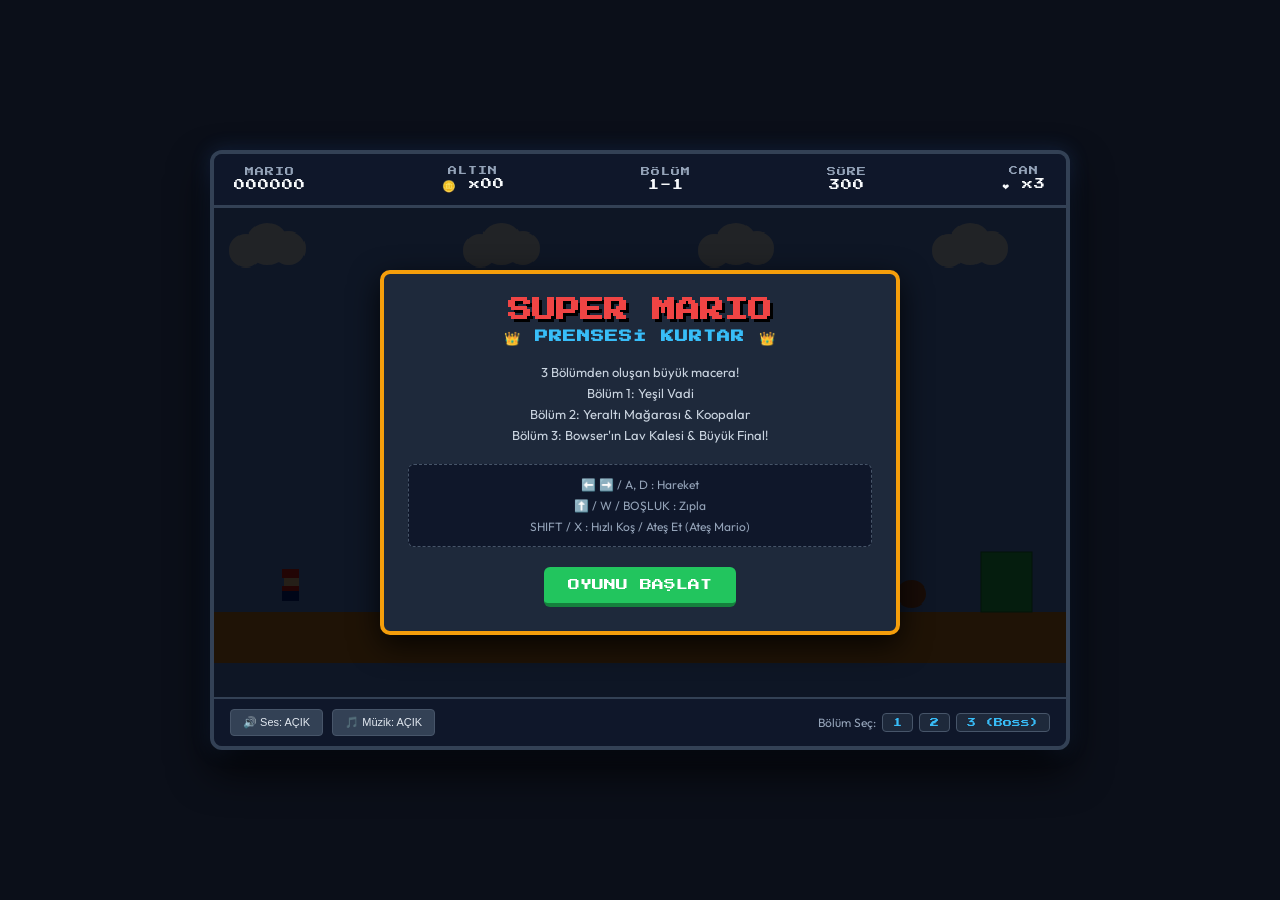
<file: public/standalone/index.html>
<!DOCTYPE html>
<html lang="tr">
<head>
  <meta charset="UTF-8">
  <meta name="viewport" content="width=device-width, initial-scale=1.0, maximum-scale=1.0, user-scalable=no">
  <title>Super Mario: Prensesi Kurtar (3 Bölümlü Macera)</title>
  <link rel="preconnect" href="https://fonts.googleapis.com">
  <link rel="preconnect" href="https://fonts.gstatic.com" crossorigin>
  <link href="https://fonts.googleapis.com/css2?family=Press+Start+2P&family=Outfit:wght@400;600;700;800&display=swap" rel="stylesheet">
  <link rel="stylesheet" href="style.css">
</head>
<body>
  <div class="arcade-cabinet">
    <!-- Header HUD -->
    <header class="game-header">
      <div class="hud-item">
        <span class="hud-label">MARIO</span>
        <span class="hud-value" id="hud-score">000000</span>
      </div>
      <div class="hud-item">
        <span class="hud-label">ALTIN</span>
        <span class="hud-value" id="hud-coins">🪙 x00</span>
      </div>
      <div class="hud-item">
        <span class="hud-label">BÖLÜM</span>
        <span class="hud-value" id="hud-level">1-1</span>
      </div>
      <div class="hud-item">
        <span class="hud-label">SÜRE</span>
        <span class="hud-value" id="hud-time">300</span>
      </div>
      <div class="hud-item">
        <span class="hud-label">CAN</span>
        <span class="hud-value" id="hud-lives">❤️ x3</span>
      </div>
    </header>

    <!-- Canvas Viewport -->
    <div class="canvas-wrapper">
      <canvas id="gameCanvas" width="800" height="460"></canvas>
      
      <!-- Overlay Menus -->
      <div id="start-overlay" class="game-overlay">
        <div class="overlay-card">
          <h1 class="pixel-title">SUPER MARIO</h1>
          <h2 class="pixel-subtitle">👑 PRENSESİ KURTAR 👑</h2>
          <p class="story-desc">
            3 Bölümden oluşan büyük macera!<br>
            Bölüm 1: Yeşil Vadi<br>
            Bölüm 2: Yeraltı Mağarası & Koopalar<br>
            Bölüm 3: Bowser'ın Lav Kalesi & Büyük Final!
          </p>
          <div class="controls-guide">
            <div>⬅️ ➡️ / A, D : Hareket</div>
            <div>⬆️ / W / BOŞLUK : Zıpla</div>
            <div>SHIFT / X : Hızlı Koş / Ateş Et (Ateş Mario)</div>
          </div>
          <button id="btn-start" class="btn-retro">OYUNU BAŞLAT</button>
        </div>
      </div>

      <div id="gameover-overlay" class="game-overlay hidden">
        <div class="overlay-card danger">
          <h1 class="pixel-title text-red">OYUN BİTTİ</h1>
          <p>Bowser ve canavarlar kazandı... Ama pes etmek yok!</p>
          <button id="btn-restart" class="btn-retro">TEKRAR DENE</button>
        </div>
      </div>

      <div id="victory-overlay" class="game-overlay hidden">
        <div class="overlay-card success">
          <h1 class="pixel-title text-gold">🎉 TEBRİKLER! 🎉</h1>
          <h2 class="pixel-subtitle">PRENSES PEACH KURTARILDI!</h2>
          <div class="peach-avatar">💖 👑 💖</div>
          <p class="story-desc">
            "Teşekkürler Mario!<br>
            Bowser'ı lavlara düşürdün ve beni zindandan kurtardın.<br>
            Mantar Krallığı sana minnettar!"
          </p>
          <div id="final-stats" class="final-stats">Skor: 0</div>
          <button id="btn-play-again" class="btn-retro">BAŞTAN OYNA</button>
        </div>
      </div>
    </div>

    <!-- Quick Tool Buttons -->
    <div class="game-toolbar">
      <div class="toolbar-left">
        <button id="btn-sound" class="tool-btn">🔊 Ses: AÇIK</button>
        <button id="btn-music" class="tool-btn">🎵 Müzik: AÇIK</button>
      </div>
      <div class="toolbar-right">
        <span>Bölüm Seç:</span>
        <button class="level-jump-btn" data-level="1">1</button>
        <button class="level-jump-btn" data-level="2">2</button>
        <button class="level-jump-btn" data-level="3">3 (Boss)</button>
      </div>
    </div>

    <!-- Mobile Touch Controls -->
    <div class="mobile-controls">
      <div class="dpad">
        <button id="touch-left" class="dpad-btn">◀</button>
        <button id="touch-right" class="dpad-btn">▶</button>
      </div>
      <div class="action-buttons">
        <button id="touch-fire" class="action-btn btn-b">B (Ateş)</button>
        <button id="touch-jump" class="action-btn btn-a">A (Zıpla)</button>
      </div>
    </div>
  </div>

  <script src="game.js"></script>
</body>
</html>
</file>
<file: public/standalone/style.css>
/* Standalone Retro Mario Styling */
* {
  box-sizing: border-box;
  margin: 0;
  padding: 0;
  user-select: none;
  -webkit-user-select: none;
}

body {
  background-color: #0b0f19;
  color: #ffffff;
  font-family: 'Outfit', sans-serif;
  min-height: 100vh;
  display: flex;
  justify-content: center;
  align-items: center;
  padding: 10px;
}

.arcade-cabinet {
  width: 100%;
  max-width: 860px;
  background: #1e293b;
  border: 4px solid #334155;
  border-radius: 12px;
  box-shadow: 0 20px 40px rgba(0,0,0,0.8), 0 0 20px rgba(59, 130, 246, 0.2);
  overflow: hidden;
  display: flex;
  flex-direction: column;
}

/* Header HUD */
.game-header {
  background: #0f172a;
  padding: 12px 20px;
  display: flex;
  justify-content: space-between;
  align-items: center;
  border-bottom: 3px solid #334155;
  font-family: 'Press Start 2P', monospace;
  font-size: 11px;
  letter-spacing: 1px;
}

.hud-item {
  display: flex;
  flex-direction: column;
  gap: 4px;
  align-items: center;
}

.hud-label {
  color: #94a3b8;
  font-size: 9px;
}

.hud-value {
  color: #f8fafc;
}

/* Canvas Viewport */
.canvas-wrapper {
  position: relative;
  width: 100%;
  aspect-ratio: 800 / 460;
  background: #000000;
  display: flex;
  justify-content: center;
  align-items: center;
}

canvas {
  width: 100%;
  height: 100%;
  image-rendering: pixelated;
  image-rendering: crisp-edges;
  display: block;
}

/* Overlays */
.game-overlay {
  position: absolute;
  top: 0;
  left: 0;
  right: 0;
  bottom: 0;
  background: rgba(0, 0, 0, 0.85);
  display: flex;
  justify-content: center;
  align-items: center;
  z-index: 10;
  padding: 20px;
}

.hidden {
  display: none !important;
}

.overlay-card {
  background: #1e293b;
  border: 4px solid #f59e0b;
  border-radius: 10px;
  padding: 24px;
  max-width: 520px;
  width: 100%;
  text-align: center;
  box-shadow: 0 10px 30px rgba(0,0,0,0.8);
}

.overlay-card.danger {
  border-color: #ef4444;
}

.overlay-card.success {
  border-color: #ec4899;
}

.pixel-title {
  font-family: 'Press Start 2P', monospace;
  font-size: 24px;
  color: #ef4444;
  margin-bottom: 8px;
  text-shadow: 3px 3px 0 #000;
}

.pixel-title.text-red {
  color: #ef4444;
}

.pixel-title.text-gold {
  color: #fbbf24;
}

.pixel-subtitle {
  font-family: 'Press Start 2P', monospace;
  font-size: 13px;
  color: #38bdf8;
  margin-bottom: 16px;
  letter-spacing: 1px;
}

.story-desc {
  font-size: 13px;
  line-height: 1.6;
  color: #cbd5e1;
  margin-bottom: 18px;
}

.controls-guide {
  background: #0f172a;
  border: 1px dashed #475569;
  border-radius: 6px;
  padding: 12px;
  font-size: 12px;
  color: #94a3b8;
  display: flex;
  flex-direction: column;
  gap: 6px;
  margin-bottom: 20px;
}

.peach-avatar {
  font-size: 36px;
  margin: 10px 0;
}

.final-stats {
  font-family: 'Press Start 2P', monospace;
  font-size: 14px;
  color: #facc15;
  margin-bottom: 18px;
}

.btn-retro {
  background: #22c55e;
  border: none;
  border-bottom: 4px solid #15803d;
  color: #ffffff;
  font-family: 'Press Start 2P', monospace;
  font-size: 12px;
  padding: 12px 24px;
  border-radius: 6px;
  cursor: pointer;
  transition: all 0.1s ease;
}

.btn-retro:hover {
  background: #16a34a;
  transform: translateY(-2px);
}

.btn-retro:active {
  transform: translateY(2px);
  border-bottom-width: 2px;
}

/* Toolbar */
.game-toolbar {
  background: #0f172a;
  padding: 10px 16px;
  display: flex;
  justify-content: space-between;
  align-items: center;
  border-top: 2px solid #334155;
  font-size: 12px;
}

.tool-btn {
  background: #334155;
  border: 1px solid #475569;
  color: #e2e8f0;
  padding: 6px 12px;
  border-radius: 4px;
  cursor: pointer;
  font-size: 11px;
  margin-right: 6px;
}

.tool-btn:hover {
  background: #475569;
}

.toolbar-right {
  display: flex;
  align-items: center;
  gap: 6px;
  color: #94a3b8;
}

.level-jump-btn {
  background: #1e293b;
  border: 1px solid #475569;
  color: #38bdf8;
  padding: 4px 10px;
  border-radius: 4px;
  cursor: pointer;
  font-family: 'Press Start 2P', monospace;
  font-size: 9px;
}

.level-jump-btn:hover {
  background: #38bdf8;
  color: #000;
}

/* Mobile Controls */
.mobile-controls {
  display: none;
  background: #0b0f19;
  padding: 16px;
  justify-content: space-between;
  align-items: center;
  border-top: 2px solid #334155;
}

@media (max-width: 768px) {
  .mobile-controls {
    display: flex;
  }
}

.dpad {
  display: flex;
  gap: 12px;
}

.dpad-btn {
  width: 54px;
  height: 54px;
  border-radius: 50%;
  background: #334155;
  border: 3px solid #64748b;
  color: #ffffff;
  font-size: 20px;
  display: flex;
  justify-content: center;
  align-items: center;
  cursor: pointer;
}

.dpad-btn:active {
  background: #3b82f6;
  border-color: #60a5fa;
}

.action-buttons {
  display: flex;
  gap: 14px;
}

.action-btn {
  width: 58px;
  height: 58px;
  border-radius: 50%;
  color: #fff;
  font-size: 11px;
  font-weight: bold;
  border: 3px solid;
  cursor: pointer;
}

.btn-b {
  background: #d97706;
  border-color: #f59e0b;
}

.btn-b:active {
  background: #b45309;
}

.btn-a {
  background: #dc2626;
  border-color: #ef4444;
}

.btn-a:active {
  background: #991b1b;
}
</file>
